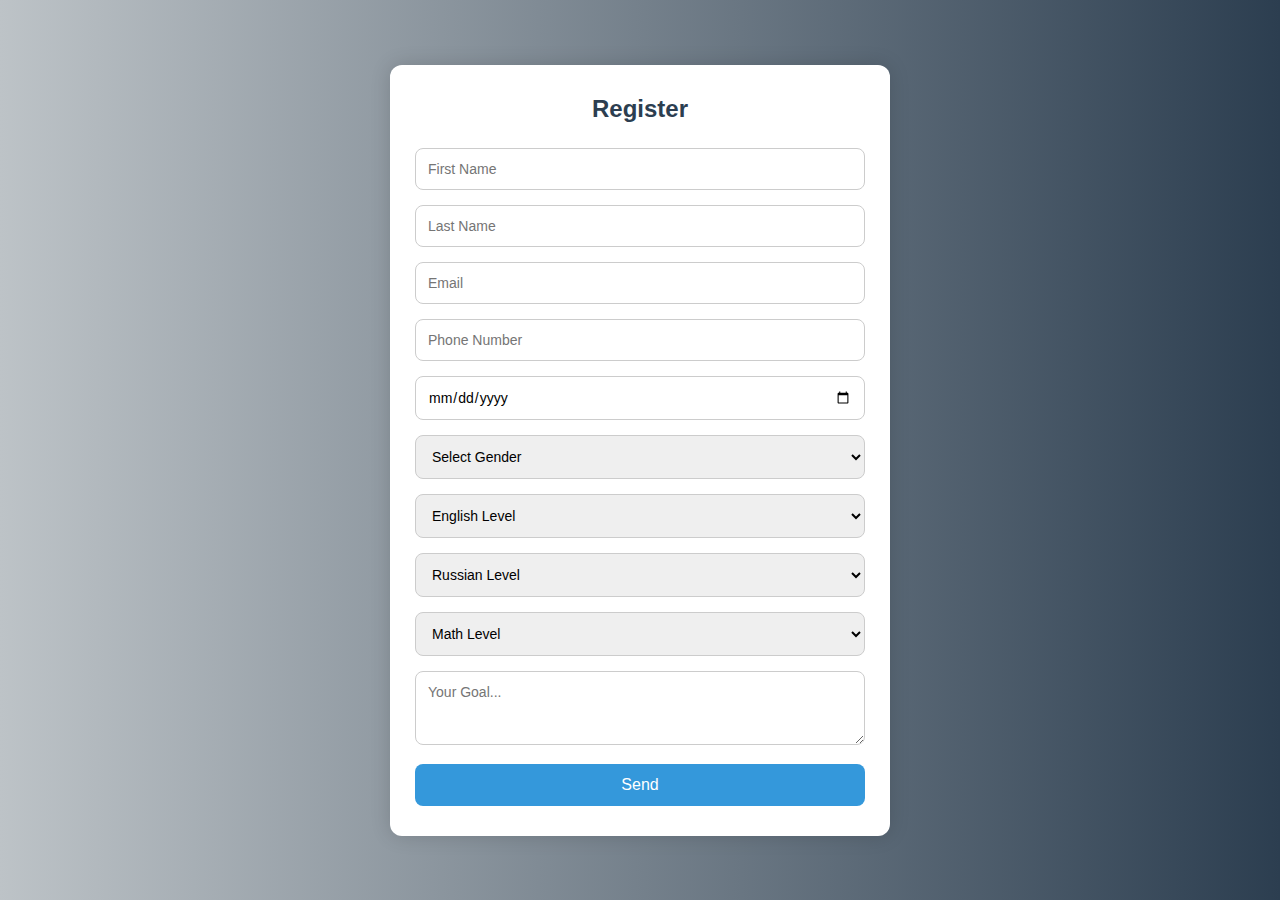
<file: FormFor.NETCourse/index.html>
<!DOCTYPE html>
<html lang="en">
<head>
  <meta charset="UTF-8" />
  <meta name="viewport" content="width=device-width, initial-scale=1.0"/>
  <title>Register</title>
  <link rel="stylesheet" href="style.css" />
</head>
<body>
  <div class="container">
    <form id="registerForm">
      <h2>Register</h2>
      
      <div class="form-group">
        <input type="text" id="firstName" placeholder="First Name" required />
      </div>

      <div class="form-group">
        <input type="text" id="lastName" placeholder="Last Name" required />
      </div>

      <div class="form-group">
        <input type="email" id="email" placeholder="Email" required />
      </div>

      <div class="form-group">
        <input type="tel" id="phone" placeholder="Phone Number" required />
      </div>

      <div class="form-group">
        <input type="date" id="dob" required />
      </div>

      <div class="form-group">
        <select id="gender" required>
          <option value="">Select Gender</option>
          <option value="Male">Male</option>
          <option value="Female">Female</option>
        </select>
      </div>

      <div class="form-group">
        <select id="english" required>
          <option value="">English Level</option>
          <option value="Beginner">Beginner</option>
          <option value="Intermediate">Intermediate</option>
          <option value="Advanced">Advanced</option>
        </select>
      </div>

      <div class="form-group">
        <select id="russian" required>
          <option value="">Russian Level</option>
          <option value="Beginner">Beginner</option>
          <option value="Intermediate">Intermediate</option>
          <option value="Advanced">Advanced</option>
        </select>
      </div>

      <div class="form-group">
        <select id="math" required>
          <option value="">Math Level</option>
          <option value="Beginner">Beginner</option>
          <option value="Intermediate">Intermediate</option>
          <option value="Advanced">Advanced</option>
        </select>
      </div>

      <div class="form-group">
        <textarea id="goal" placeholder="Your Goal..." rows="3" required></textarea>
      </div>

      <button type="submit">Send</button>
    </form>

    <div id="result" class="result-box" style="display: none;"></div>
  </div>

  <script src="script.js"></script>
</body>
</html>
</file>
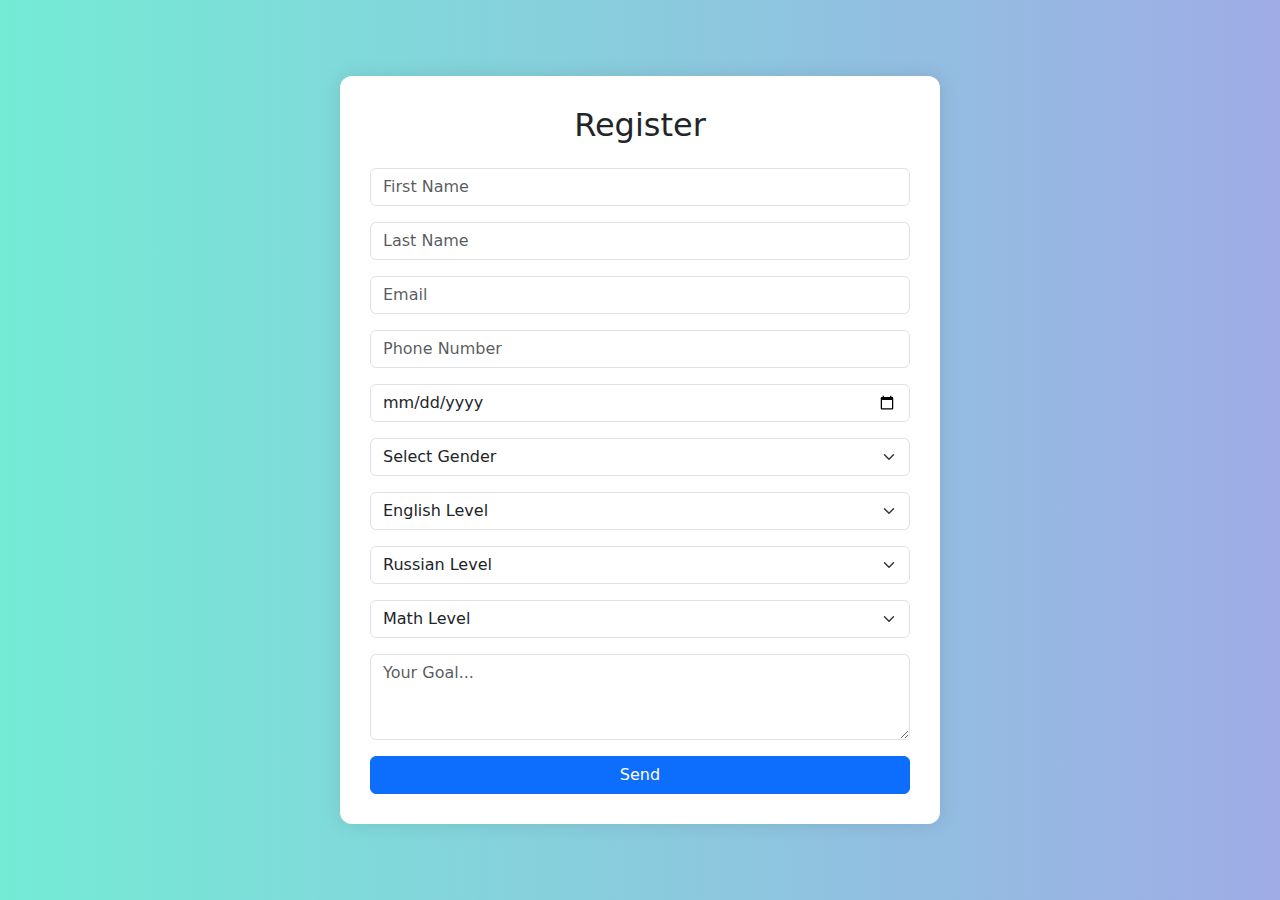
<file: FornDor.NETCourseBOOTSTRAPT/index.html>
<!DOCTYPE html>
<html lang="en">
<head>
  <meta charset="UTF-8">
  <meta name="viewport" content="width=device-width, initial-scale=1">
  <title>Bootstrap Registration</title>
  <link href="https://cdn.jsdelivr.net/npm/bootstrap@5.3.3/dist/css/bootstrap.min.css" rel="stylesheet">
  <style>
    body {
      background: linear-gradient(to right, #74ebd5, #9face6);
      min-height: 100vh;
      display: flex;
      justify-content: center;
      align-items: center;
      padding: 20px;
    }
    .container {
      background-color: white;
      padding: 30px;
      border-radius: 12px;
      box-shadow: 0 0 20px rgba(0, 0, 0, 0.1);
      max-width: 600px;
      width: 100%;
    }
    #result {
      margin-top: 25px;
      background-color: #f8f9fa;
      border-left: 4px solid #0d6efd;
      padding: 20px;
      border-radius: 8px;
      white-space: pre-wrap;
    }
  </style>
</head>
<body>

  <div class="container">
    <h2 class="text-center mb-4">Register</h2>
    <form id="registerForm">
      <div class="mb-3">
        <input type="text" class="form-control" id="firstName" placeholder="First Name" required>
      </div>
      <div class="mb-3">
        <input type="text" class="form-control" id="lastName" placeholder="Last Name" required>
      </div>
      <div class="mb-3">
        <input type="email" class="form-control" id="email" placeholder="Email" required>
      </div>
      <div class="mb-3">
        <input type="tel" class="form-control" id="phone" placeholder="Phone Number" required>
      </div>
      <div class="mb-3">
        <input type="date" class="form-control" id="dob" required>
      </div>
      <div class="mb-3">
        <select class="form-select" id="gender" required>
          <option value="">Select Gender</option>
          <option>Male</option>
          <option>Female</option>
        </select>
      </div>
      <div class="mb-3">
        <select class="form-select" id="english" required>
          <option value="">English Level</option>
          <option>Beginner</option>
          <option>Intermediate</option>
          <option>Advanced</option>
        </select>
      </div>
      <div class="mb-3">
        <select class="form-select" id="russian" required>
          <option value="">Russian Level</option>
          <option>Beginner</option>
          <option>Intermediate</option>
          <option>Advanced</option>
        </select>
      </div>
      <div class="mb-3">
        <select class="form-select" id="math" required>
          <option value="">Math Level</option>
          <option>Beginner</option>
          <option>Intermediate</option>
          <option>Advanced</option>
        </select>
      </div>
      <div class="mb-3">
        <textarea class="form-control" id="goal" placeholder="Your Goal..." rows="3" required></textarea>
      </div>
      <button type="submit" class="btn btn-primary w-100">Send</button>
    </form>

    <div id="result" class="mt-4" style="display:none;"></div>
  </div>

  <script>
    document.getElementById("registerForm").addEventListener("submit", function (e) {
      e.preventDefault();

      const userData = {
        "First Name": document.getElementById("firstName").value,
        "Last Name": document.getElementById("lastName").value,
        "Email": document.getElementById("email").value,
        "Phone": document.getElementById("phone").value,
        "Date of Birth": document.getElementById("dob").value,
        "Gender": document.getElementById("gender").value,
        "English Level": document.getElementById("english").value,
        "Russian Level": document.getElementById("russian").value,
        "Math Level": document.getElementById("math").value,
        "Goal": document.getElementById("goal").value
      };

      let resultDiv = document.getElementById("result");
      resultDiv.style.display = "block";
      resultDiv.innerText = Object.entries(userData)
        .map(([key, value]) => `${key}: ${value}`)
        .join('\n');

      this.reset();
    });
  </script>

</body>
</html>
</file>
<file: FormFor.NETCourse/style.css>
* {
  box-sizing: border-box;
  margin: 0;
  padding: 0;
  font-family: 'Segoe UI', sans-serif;
}

body {
  background: linear-gradient(to right, #bdc3c7, #2c3e50);
  display: flex;
  justify-content: center;
  align-items: center;
  min-height: 100vh;
  padding: 20px;
}

.container {
  background-color: white;
  padding: 30px 25px;
  border-radius: 12px;
  max-width: 500px;
  width: 100%;
  box-shadow: 0 0 20px rgba(0, 0, 0, 0.15);
}

form h2 {
  text-align: center;
  margin-bottom: 25px;
  color: #2c3e50;
}

.form-group {
  margin-bottom: 15px;
}

input, select, textarea {
  width: 100%;
  padding: 12px;
  border: 1px solid #ccc;
  border-radius: 8px;
  font-size: 14px;
  transition: 0.3s;
}

input:focus, select:focus, textarea:focus {
  border-color: #2980b9;
  box-shadow: 0 0 4px rgba(41, 128, 185, 0.3);
}

button {
  width: 100%;
  padding: 12px;
  background-color: #3498db;
  border: none;
  color: white;
  font-size: 16px;
  border-radius: 8px;
  cursor: pointer;
  transition: background 0.3s;
}

button:hover {
  background-color: #2980b9;
}

.result-box {
  margin-top: 25px;
  padding: 20px;
  background-color: #ecf0f1;
  border-left: 5px solid #3498db;
  border-radius: 8px;
  color: #2c3e50;
  font-size: 15px;
  line-height: 1.6;
  white-space: pre-wrap;
}
</file>
